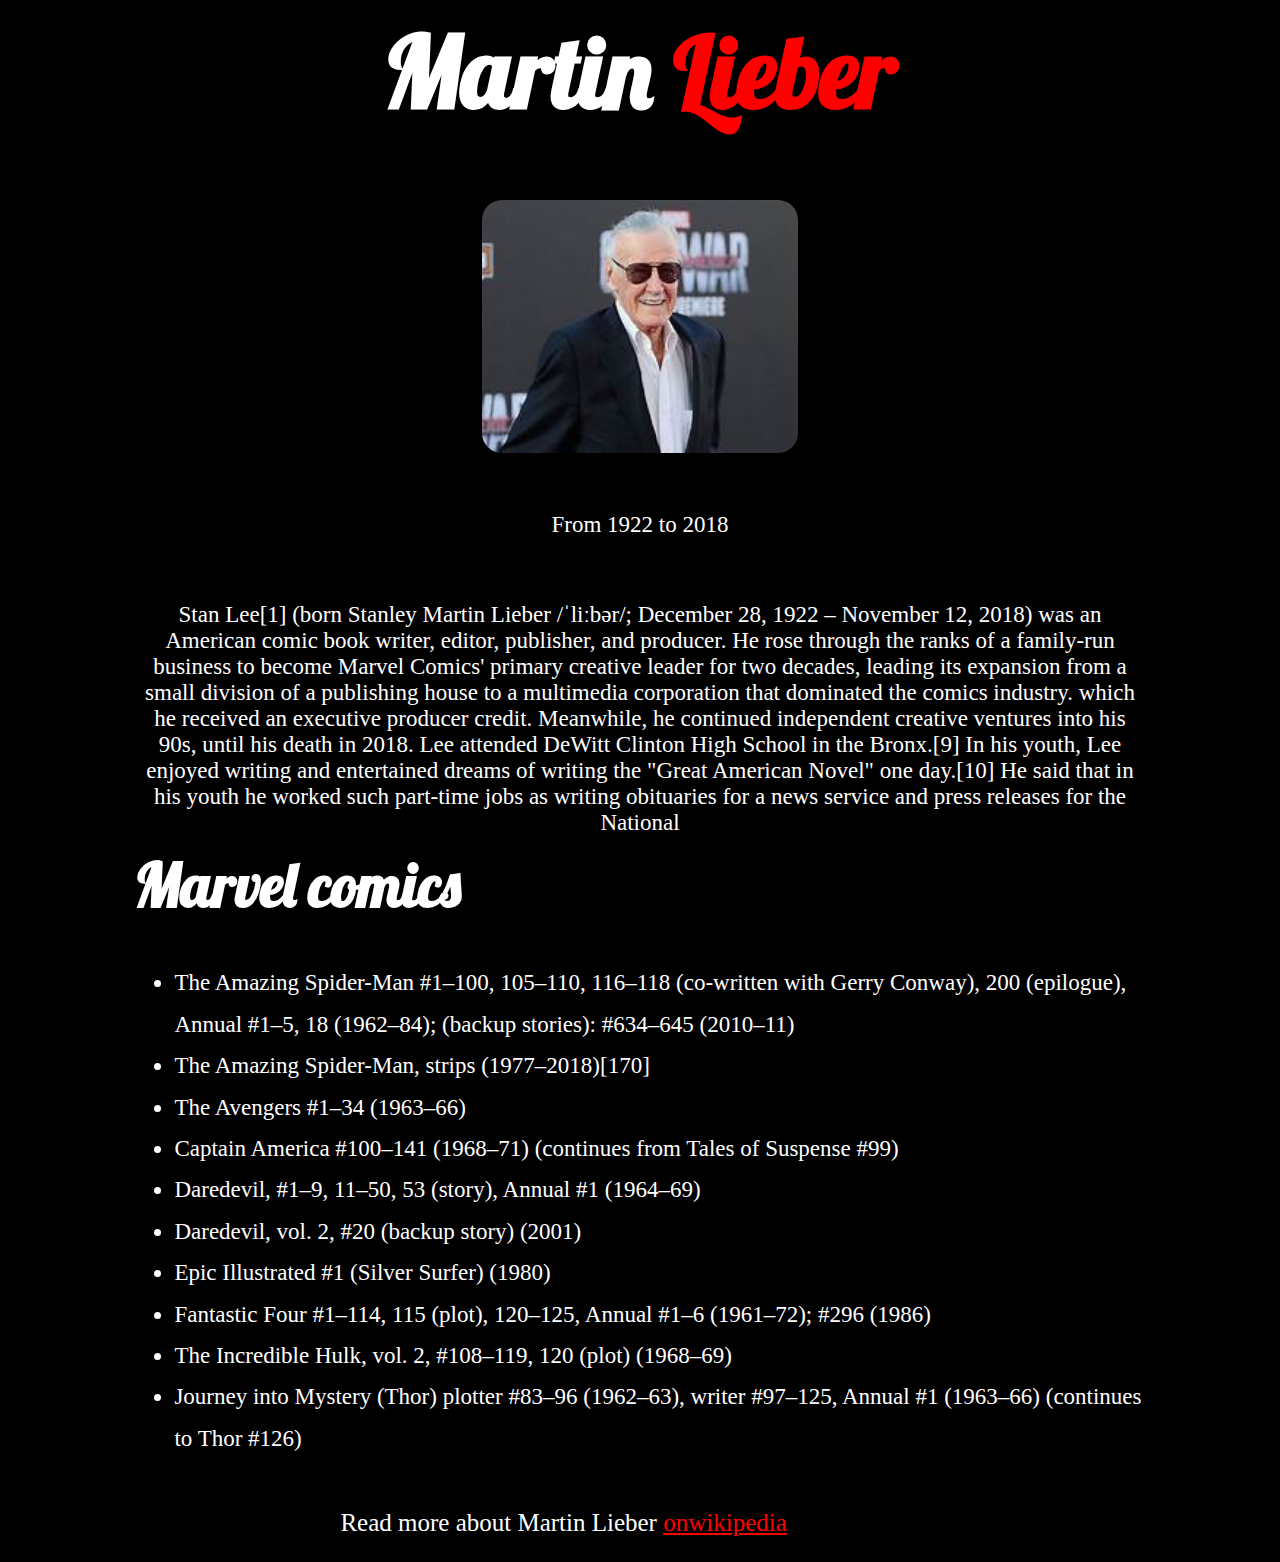
<file: CC-09/index.html>
<html lang="en">
<head>
    <meta charset="UTF-8">
    <meta name="viewport" content="width=device-width, initial-scale=1.0">
    <title>Tribute_Page</title>
    <link rel="stylesheet" href="style.css">
    <link rel="preconnect" href="https://fonts.gstatic.com">
    <link href="https://fonts.googleapis.com/css2?family=Lobster&display=swap" rel="stylesheet">
</head>
<body>
    <div id="header">
        <h1>Martin <span>Lieber</span></h1>
        <img id="img" src="images/martin.jpg" alt="Martin Lieber Foto"><br><br>
    </div>

    <div id="main">
        <p>From 1922 to 2018</p>
        <br>
        <p>Stan Lee[1] (born Stanley Martin Lieber /ˈliːbər/; December 28, 1922 – November 12, 2018) was an American comic book writer, editor, publisher, and producer. He rose through the ranks of a family-run business to become Marvel Comics' primary creative leader for two decades, leading its expansion from a small division of a publishing house to a multimedia corporation that dominated the comics industry. which he received an executive producer credit. Meanwhile, he continued independent creative ventures into his 90s, until his death in 2018. Lee attended DeWitt Clinton High School in the Bronx.[9] In his youth, Lee enjoyed writing and entertained dreams of writing the "Great American Novel" one day.[10] He said that in his youth he worked such part-time jobs as writing obituaries for a news service and press releases for the National</p>

    </div>

    <div id="list">
        <h1>Marvel comics</h1>
        <ul>
            <li>The Amazing Spider-Man #1–100, 105–110, 116–118 (co-written with Gerry Conway), 200 (epilogue), Annual #1–5, 18 (1962–84); (backup stories): #634–645 (2010–11)</li>
            <li>The Amazing Spider-Man, strips (1977–2018)[170]</li>
            <li>The Avengers #1–34 (1963–66)</li>
            <li>Captain America #100–141 (1968–71) (continues from Tales of Suspense #99)</li>
            <li>Daredevil, #1–9, 11–50, 53 (story), Annual #1 (1964–69)</li>
            <li>Daredevil, vol. 2, #20 (backup story) (2001)</li>
            <li>Epic Illustrated #1 (Silver Surfer) (1980)</li>
            <li>Fantastic Four #1–114, 115 (plot), 120–125, Annual #1–6 (1961–72); #296 (1986)</li>
            <li>The Incredible Hulk, vol. 2, #108–119, 120 (plot) (1968–69)</li>
            <li>Journey into Mystery (Thor) plotter #83–96 (1962–63), writer #97–125, Annual #1 (1963–66) (continues to Thor #126)</li>
        </ul>
    </div>

    <div id="footer">
        <p>Read more about Martin Lieber <a id="tribute-link" href="https://en.wikipedia.org/wiki/Stan_Lee" target="_blank">onwikipedia</a> </p>
    </div>
    
</body>
</html>
</file>
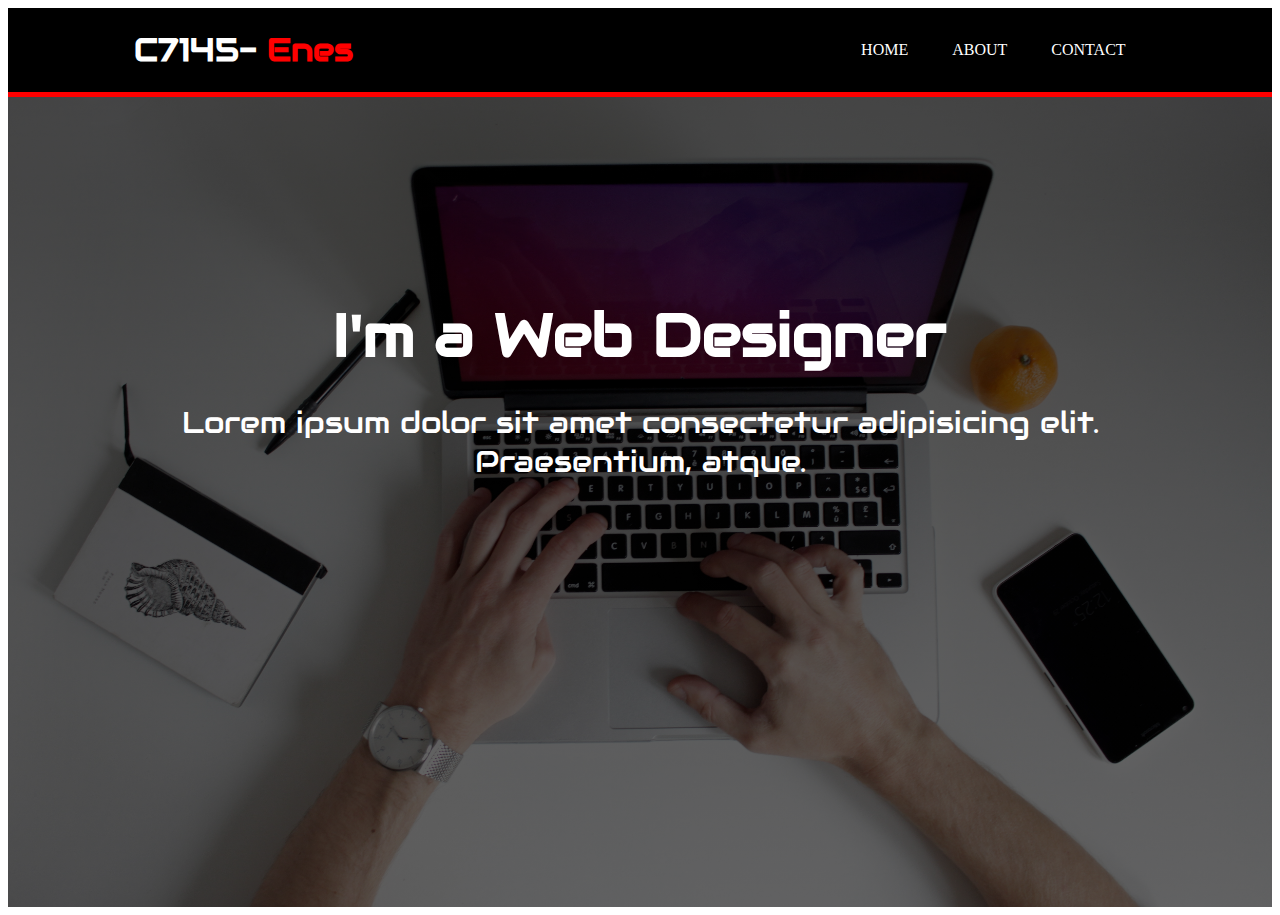
<file: Workshop/index.html>
<!DOCTYPE html>
<html lang="en">
<head>
    <meta charset="UTF-8">
    <meta name="viewport" content="width=device-width, initial-scale=1.0">
    <title>Web Designer</title>
    <link rel="stylesheet" href="style.css">
    <link rel="stylesheet" href="https://fonts.googleapis.com/css?family=Audiowide">
</head>
<body>
    <div id="header">
        <div class="container">
            <div id="branding">
                <h1>C7145- <span>Enes</span></h1>
            </div>

            <div id="nav">
                <ul>
                    <li><a href="index.html" target="_blank">HOME</a></li>
                    <li><a href="about.html" target="_blank">ABOUT</a></li>
                    <li><a href="contact.html" target="_blank">CONTACT</a></li>
                </ul>

            </div>
        </div>
    </div>

    <div id="main">
        <div class="container">
            <h1>I'm a Web Designer</h1>
            <p>Lorem ipsum dolor sit amet consectetur adipisicing elit. Praesentium, atque.</p>
        </div>
    </div>
    
</body>
</html>
</file>
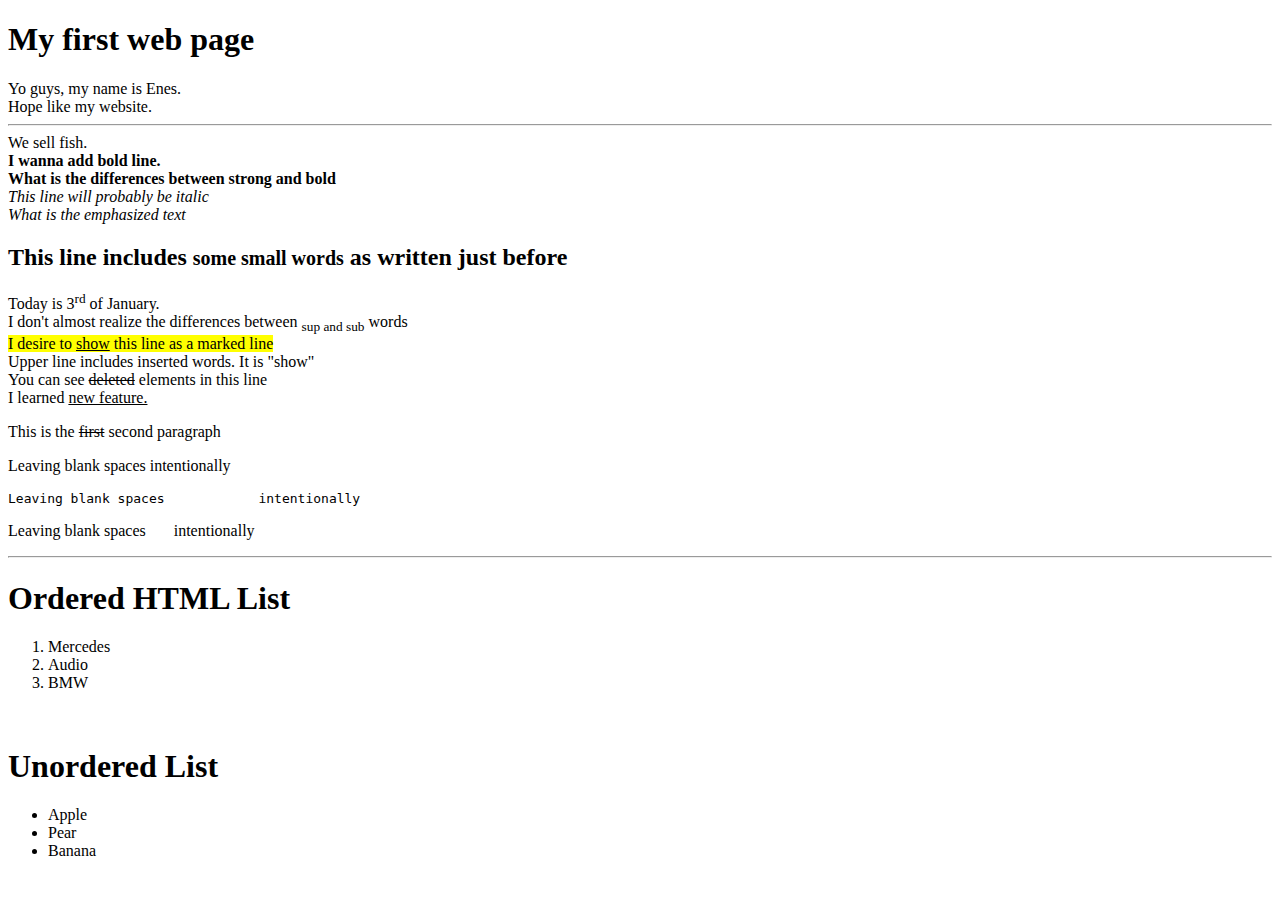
<file: First.html>
<!DOCTYPE html>
<html>

    <head>

        <meta charset="utf-8" />
        <title>My first web page</title>

    </head>

    <body>

        <h1>My first web page</h1>
        <p1>Yo guys, my name is Enes.<br>
            Hope like my website. <hr>We sell fish.<br>
            <b>I wanna add bold line.</b><br>
            <strong>What is the differences between strong and bold</strong><br>
            <i>This line will probably be  italic </i>
            <br><em>What is the emphasized text</em><br>
            <h2>This line includes <small>some small words</small> as written just before</h2>
            Today is 3<sup>rd</sup> of January.<br>
            I don't almost realize the differences between <sub>sup and sub</sub> words<br>
            <mark>I desire to <ins>show</ins> this line as a marked line</mark><br>
            Upper line includes inserted words. It is "show"<br>
            You can see <del>deleted</del> elements in this line<br>
            I learned <u>new feature.</u><br>
            
        </p1>

        <p>
            This is the <strike>first</strike> second paragraph
        </p>

        <p>
            Leaving blank spaces            intentionally<br>
            <pre>Leaving blank spaces            intentionally</pre>
        </p>

        <p>
            Leaving blank spaces  &nbsp&nbsp&nbsp&nbsp&nbsp intentionally<hr>
        </p>

    </body>


    <body>
        <h1>Ordered HTML List</h1>
        <ol>
            
            <li>Mercedes</li>
            <li>Audio</li>
            <li>BMW</li>

        </ol>


        <br> 
        <!--This is the comment line--> 

    

        <h1>Unordered List</h1>
        <ul>

            <li>Apple</li>
            <li>Pear</li>
            <li>Banana</li>
            
        </ul>
    </body>

</html>
</file>
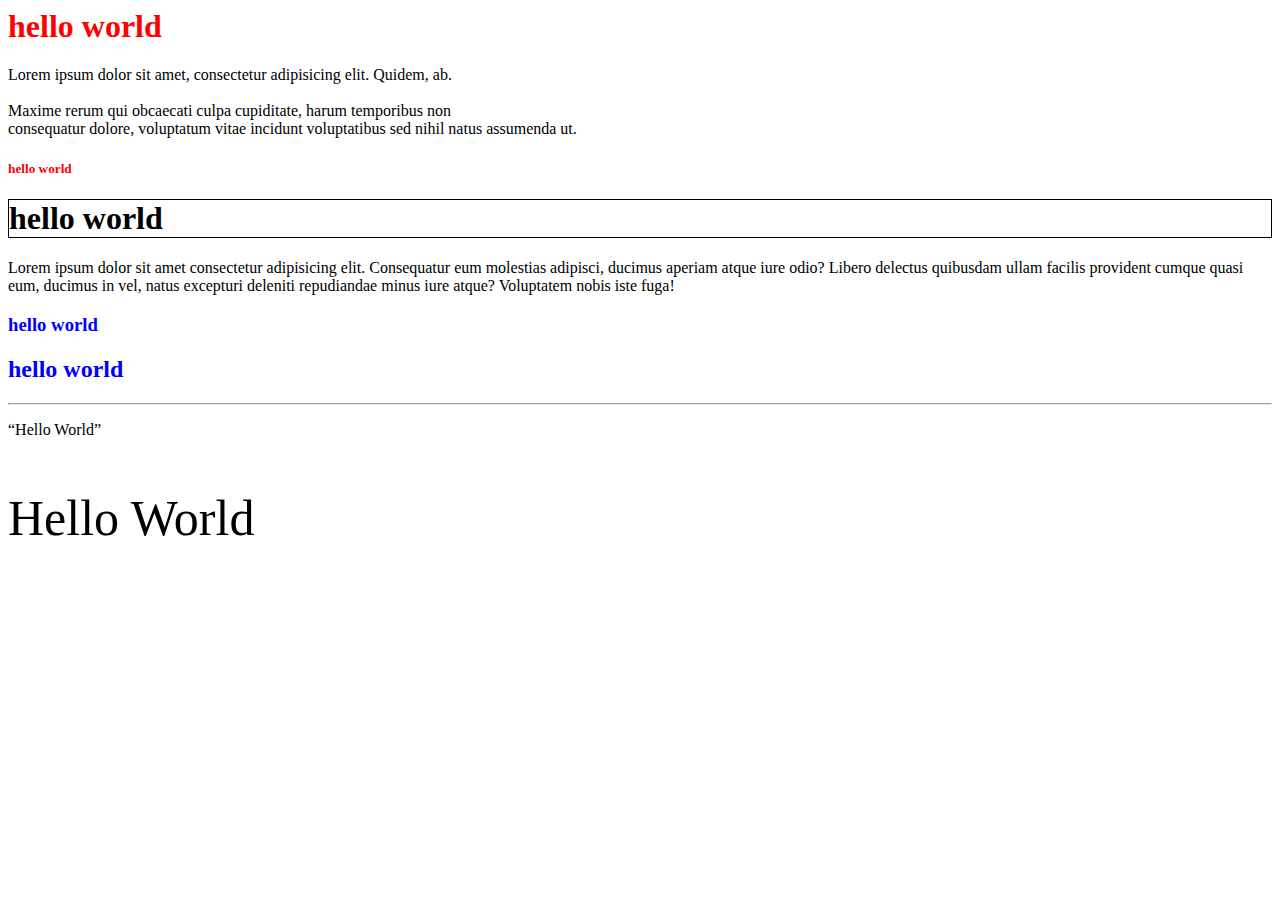
<file: LessonAttributes.html>
<html lang="en">

<head>
    <meta charset="UTF-8">
    <meta name="viewport" content="width=device-width, initial-scale=1.0">
    <title>Document</title>
</head>

<body>
  <h1 style="color:red">hello world </h1>
  <p>Lorem ipsum dolor sit amet, consectetur adipisicing elit. 
    Quidem, ab.<br><br> Maxime rerum qui obcaecati culpa cupiditate, 
    harum temporibus non <br> consequatur dolore, voluptatum vitae
    incidunt voluptatibus sed nihil natus assumenda ut.</p>  
  <h5 style="color:red">hello world </h5>  
  <h1 style="border:1px solid black">hello world </h1>  
  <!-- <h6 style="color:blue">hello world </h6> -->
  <p>Lorem ipsum dolor sit amet consectetur adipisicing elit. Consequatur eum molestias adipisci, ducimus aperiam atque iure odio? Libero delectus quibusdam ullam facilis provident cumque quasi eum, ducimus in vel, natus excepturi deleniti repudiandae minus iure atque? Voluptatem nobis iste fuga!</p>  
  <h3 style="color:blue">hello world </h3>  
  <h2 style="color:blue">hello world </h2> <hr>
  <p><q>Hello World</q></p>
  <p style="font-size:50">Hello World</p>
  <!--<h6 style="color:blue">hello world </h6> --> 

</body>

</html>
</file>
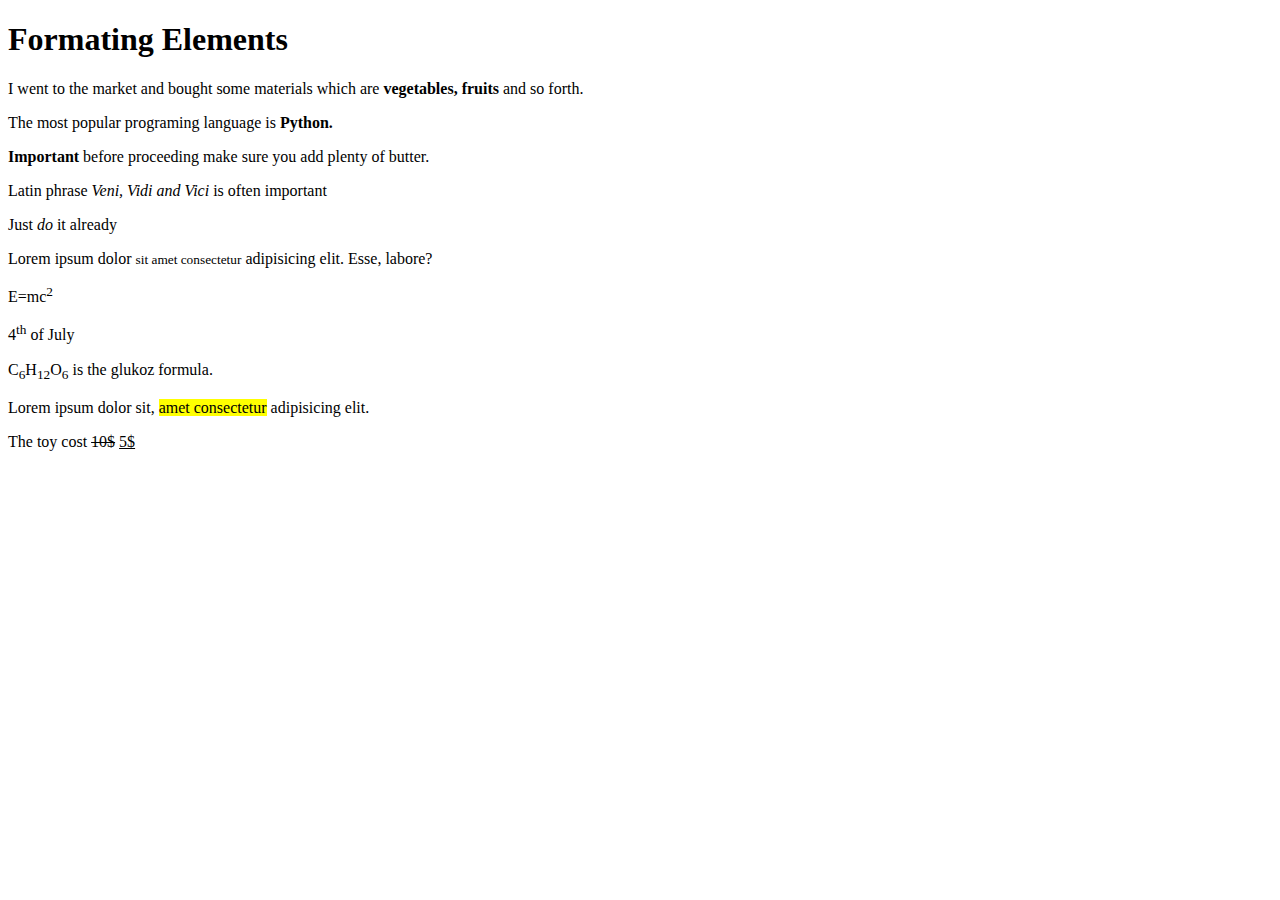
<file: LessonFormatingElements.html>
<!DOCTYPE html>
<html lang="en">
<head>
    <meta charset="UTF-8">
    <meta name="viewport" content="width=device-width, initial-scale=1.0">
    <title>Formatting Elements</title>
</head>
<body>
    <h1>Formating Elements</h1>

    <!-- <b> element-->
    <p>I went to the market and bought some materials which are <b>vegetables, fruits</b> and so forth.</p>
    <p>The most popular programing language is <b>Python.</b></p>

    <!-- <strong> elemet-->
    <p><strong>Important</strong> before proceeding make sure you add plenty of butter.</p>
    
    <!-- <i> element-->
    <p>Latin phrase <i>Veni, Vidi and Vici</i> is often important</p>

    <!-- <em> element-->
    <p>Just <em>do</em> it already</p>

    <!-- <small> element-->
    <p>Lorem ipsum dolor <small>sit amet consectetur</small> adipisicing elit. Esse, labore?</p>

    <!-- <sup> element-->
    <p>E=mc<sup>2</sup></p>
    <p>4<sup>th</sup> of July</p>

    <!-- <sub> element-->
    <p>C<sub>6</sub>H<sub>12</sub>O<sub>6</sub> is the glukoz formula.</p>
    
    <!-- <mark> element -->
    <p>Lorem ipsum dolor sit, <mark>amet consectetur</mark> adipisicing elit.</p>

    <!-- <ins> and <del> -->
    <p>The toy cost <del>10$</del> <ins>5$</ins></p>

</body>
</html>
</file>
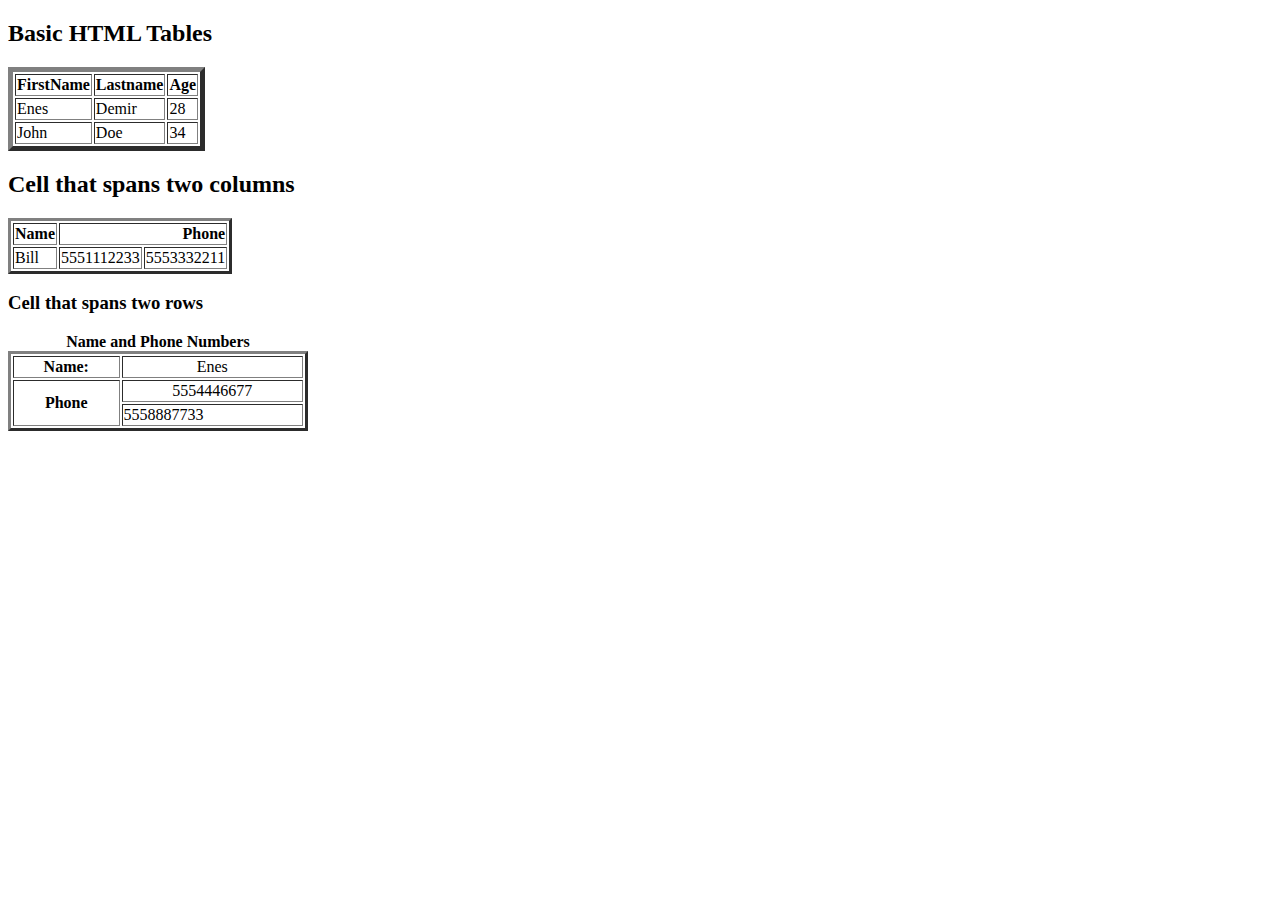
<file: LessonTable.html>
<!DOCTYPE html>
<html lang="en">
<head>
    <meta charset="UTF-8">
    <meta name="viewport" content="width=device-width, initial-scale=1.0">
    <title>Tables</title>
</head>
<body>
    <h2>Basic HTML Tables</h2>
    <table border="5">

        <tr>
            <th>FirstName</th>
            <th>Lastname</th>
            <th>Age</th>
        </tr>

        <tr>
            <td>Enes</td>
            <td>Demir</td>
            <td>28</td>
        </tr>

        <tr>
            <td>John</td>
            <td>Doe</td>
            <td>34</td>
        </tr>

    </table>

    <h2>Cell that spans two columns</h2>
    <table border="3">

        <tr>
            <th>Name</th>
            <th colspan="2" align="right">Phone</th>
        </tr>

        <tr>
            <td>Bill</td>
            <td>5551112233</td>
            <td>5553332211</td>
        </tr>

    </table>

    <h3>Cell that spans two rows</h3>
    <table border="3" style="width:300px">
        <caption><b>Name and Phone Numbers</b></caption>
        <tr>
            <th>Name:</th>
            <td align="center">Enes</td>
        </tr>

        <tr>
            <th rowspan="2">Phone</th>
            <td align="center">5554446677</td>
        </tr>

        <tr>
            <td>5558887733</td>
        </tr>
    </table>
</body>
</html>
</file>
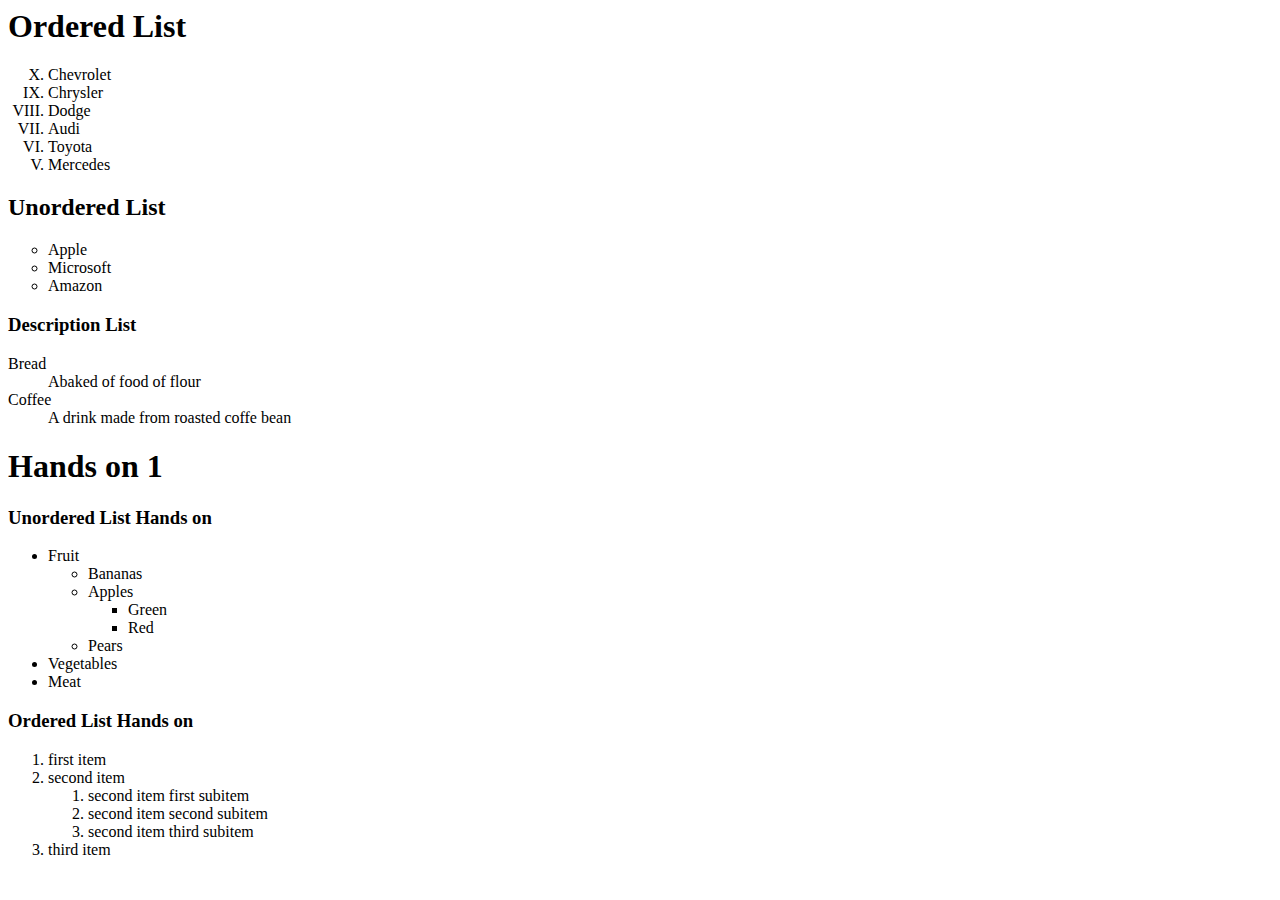
<file: List.html>
<html lang="en">
<head>
    <meta charset="UTF-8">
    <meta name="viewport" content="width=device-width, initial-scale=1.0">
    <title>Ordered List</title>
</head>
<body>
   <h1>Ordered List</h1> 
   <ol type="I" reversed start="10">
        <li>Chevrolet</li>
        <li>Chrysler</li>
        <li>Dodge</li>
        <li>Audi</li>
        <li>Toyota</li>
        <li>Mercedes</li>
   </ol>

   <h2>Unordered List</h2>
   <ul type="circle" >
       <li>Apple</li>
       <li>Microsoft</li>
       <li>Amazon</li>
       
   </ul>

   <h3>Description List</h3>
   <dl>
       <dt>Bread</dt>
       <dd>Abaked of food of flour</dd>
       <dt>Coffee</dt>
       <dd>A drink made from roasted coffe bean</dd>
   </dl>


   <h1>Hands on 1</h1>
   <h3>Unordered List Hands on</h3>
   <ul>
       <li>Fruit</li>
       <ul type="circle">
           <li>Bananas</li>
           <li>Apples</li>
                <ul type="square">
                    <li>Green</li>
                    <li>Red</li>
                </ul>
            <li>Pears</li>
       </ul>
       <li>Vegetables</li>
       <li>Meat</li>
   </ul>

   <h3>Ordered List Hands on</h3>
   
        <ol>
            <li>first item</li>
            <li>second item</li>
                <ol>
                    <li>second item first subitem</li>
                    <li>second item second subitem</li>
                    <li>second item third subitem</li>
                </ol>

            <li>third item</li>
        </ol>
   



</body>
</html>
</file>
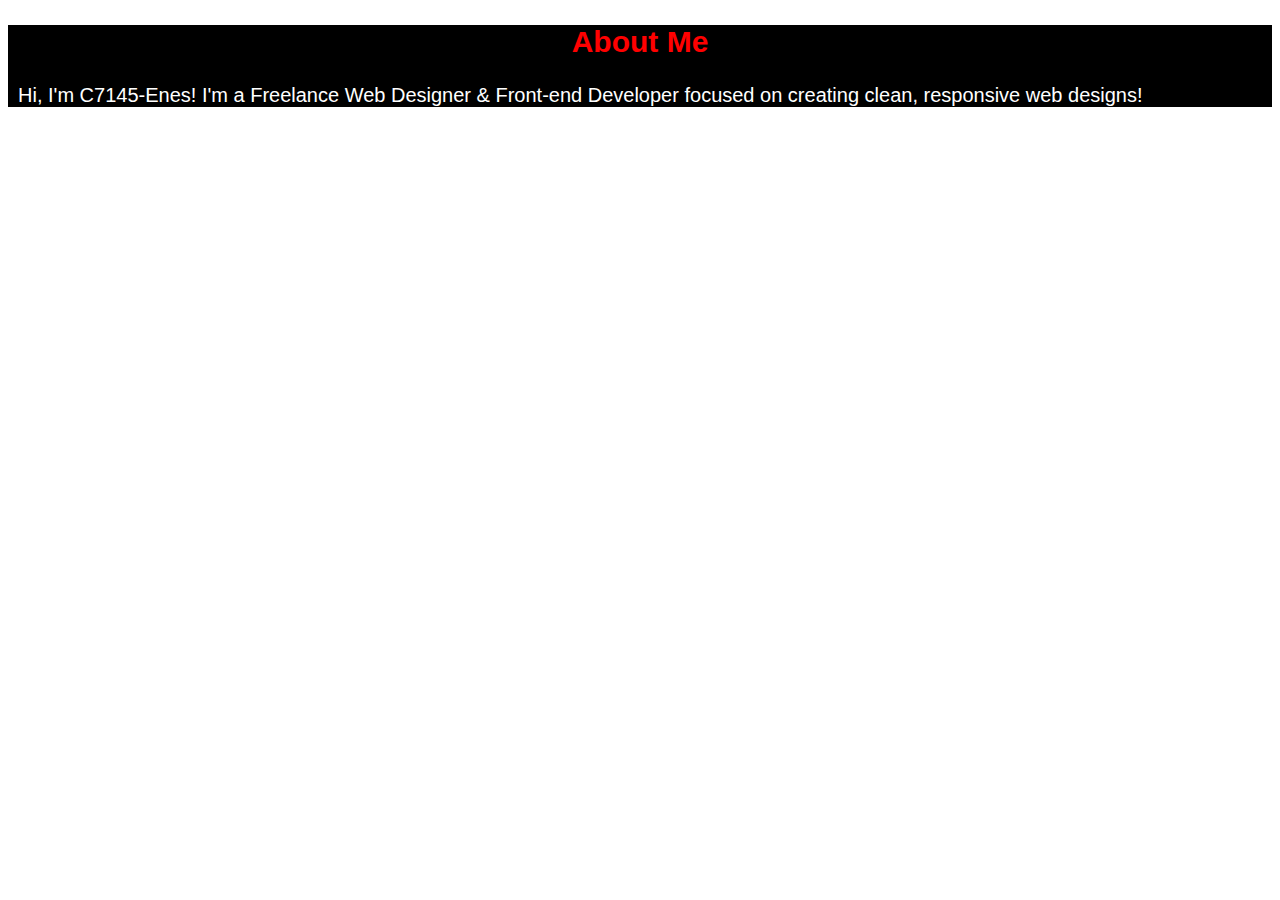
<file: Workshop/about.html>
<!DOCTYPE html>
<html lang="en">
<head>
    <meta charset="UTF-8">
    <meta name="viewport" content="width=device-width, initial-scale=1.0">
    <title>About Page</title>
    <link rel="stylesheet" href="style.css">
</head>
<body>
    <div id="about">
        <h2>About Me</h2>
        <p>Hi, I'm C7145-Enes!
            I'm a Freelance Web Designer & Front-end Developer focused on creating clean, responsive web designs!</p>
    </div>
    
</body>
</html>
</file>
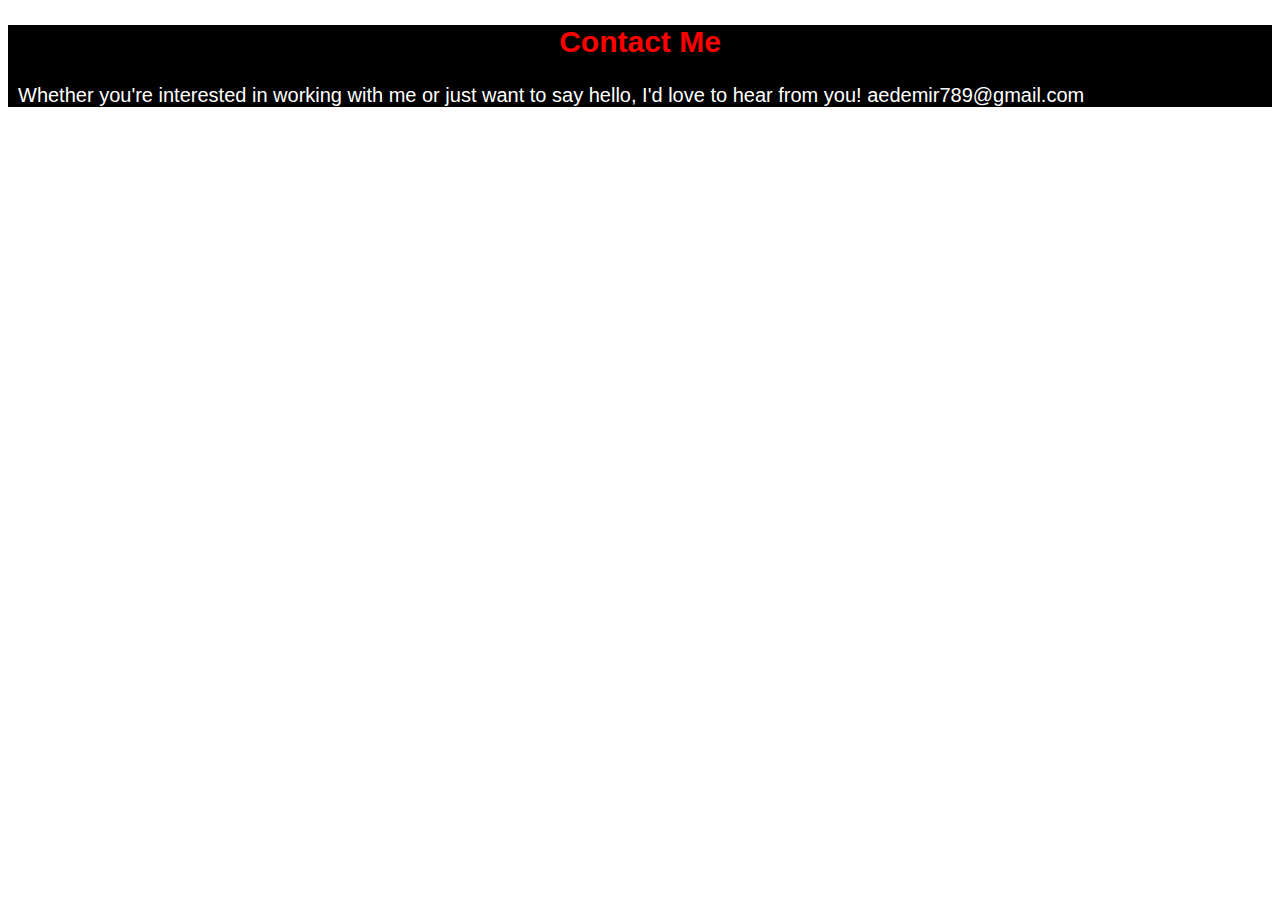
<file: Workshop/contact.html>
<!DOCTYPE html>
<html lang="en">
<head>
    <meta charset="UTF-8">
    <meta name="viewport" content="width=device-width, initial-scale=1.0">
    <title>Contact Page</title>
    <link rel="stylesheet" href="style.css">
</head>
<body>
    <div id="contact">
        <h2>Contact Me</h2>
        <p>Whether you're interested in working with me or just want to say hello, I'd love to hear from you!
             aedemir789@gmail.com</p>
    </div>
</body>
</html>
</file>
<file: CC-09/style.css>
* {
    background-color:#000000;
    
}

#header h1 {
    font-family: "Lobster", cursive;
    font-size: 100px;
    text-align: center;
    color: white;
}

span {
    color: #FF0000;
}

#img {
    display: block;
    margin-left: auto;
    margin-right: auto;
    width: 25%;
    border-radius: 20px;
}

#main{
    width:80%;
    margin:auto; 
    height:275px;
}

#main p {
    text-align: center;
    font-family: 'Times New Roman', Times, serif;
    font-size: 23px;
    color: white;
}

#list {
    width:80%;
    margin:auto;
    
    
}

#list li {
    color: white;
    font-size: 23px;
    line-height: 1.8;
}

#list h1 {
    color: white;
    font-family: "Lobster", cursive;
    font-size: 60px;
    padding-top: 20px;
}

#footer {
    color: white;
    width:80%;
    margin: 50px 50px 0px;
    text-align: center;
    font-size: 25px;
}

#tribute-link {
    color: red;
}

#tribute-link:hover {
    color: #fff;
}
</file>
<file: Workshop/style.css>
.container {
    width: 80%;
    margin: auto;
    overflow: hidden;
}

#branding {
    font-family: "Audiowide", sans-serif;
}

span {
    color: red;
}

#header h1 {
    color: white;
    font-size: 32;
}

#header {
    background-color: black;
    border-bottom: 5px solid red;
    
}

#header a {
    color: white;
    text-decoration: none;
}

#header .container {
    display: flex;
    justify-content: space-between;
    align-items: center;
}

ul {
    margin: 0;
    padding: 0;
}



#header li {
    display: inline;
    padding: 0 20px;
    font-size: 16px;
    
}

#main {
    background-image: linear-gradient(rgba(0, 0, 0, 0.7), rgba(0, 0, 0, 0.6)),
      url("banner.jpg");
    background-size: cover;
    text-align: center;
    color: white;
    height: 90vh;
}
  
#main h1 {
    font-size: 60px;
    margin: 200px 0 10px;
    font-family: "Audiowide", sans-serif;
}
  
#main p {
    font-size: 30px;
    font-family: "Audiowide", sans-serif;
}

#about, #contact {
    background-color: black;
}
#about h2, #contact h2 {
    color: red;
    font-size: 30px;
    font-family: "Audiowide", sans-serif;
    text-align: center;
}

#about p, #contact p{
    font-size: 20px;
    font-family: Arial, sans-serif;
    color: white;
    padding: 0 10px;
}
</file>
